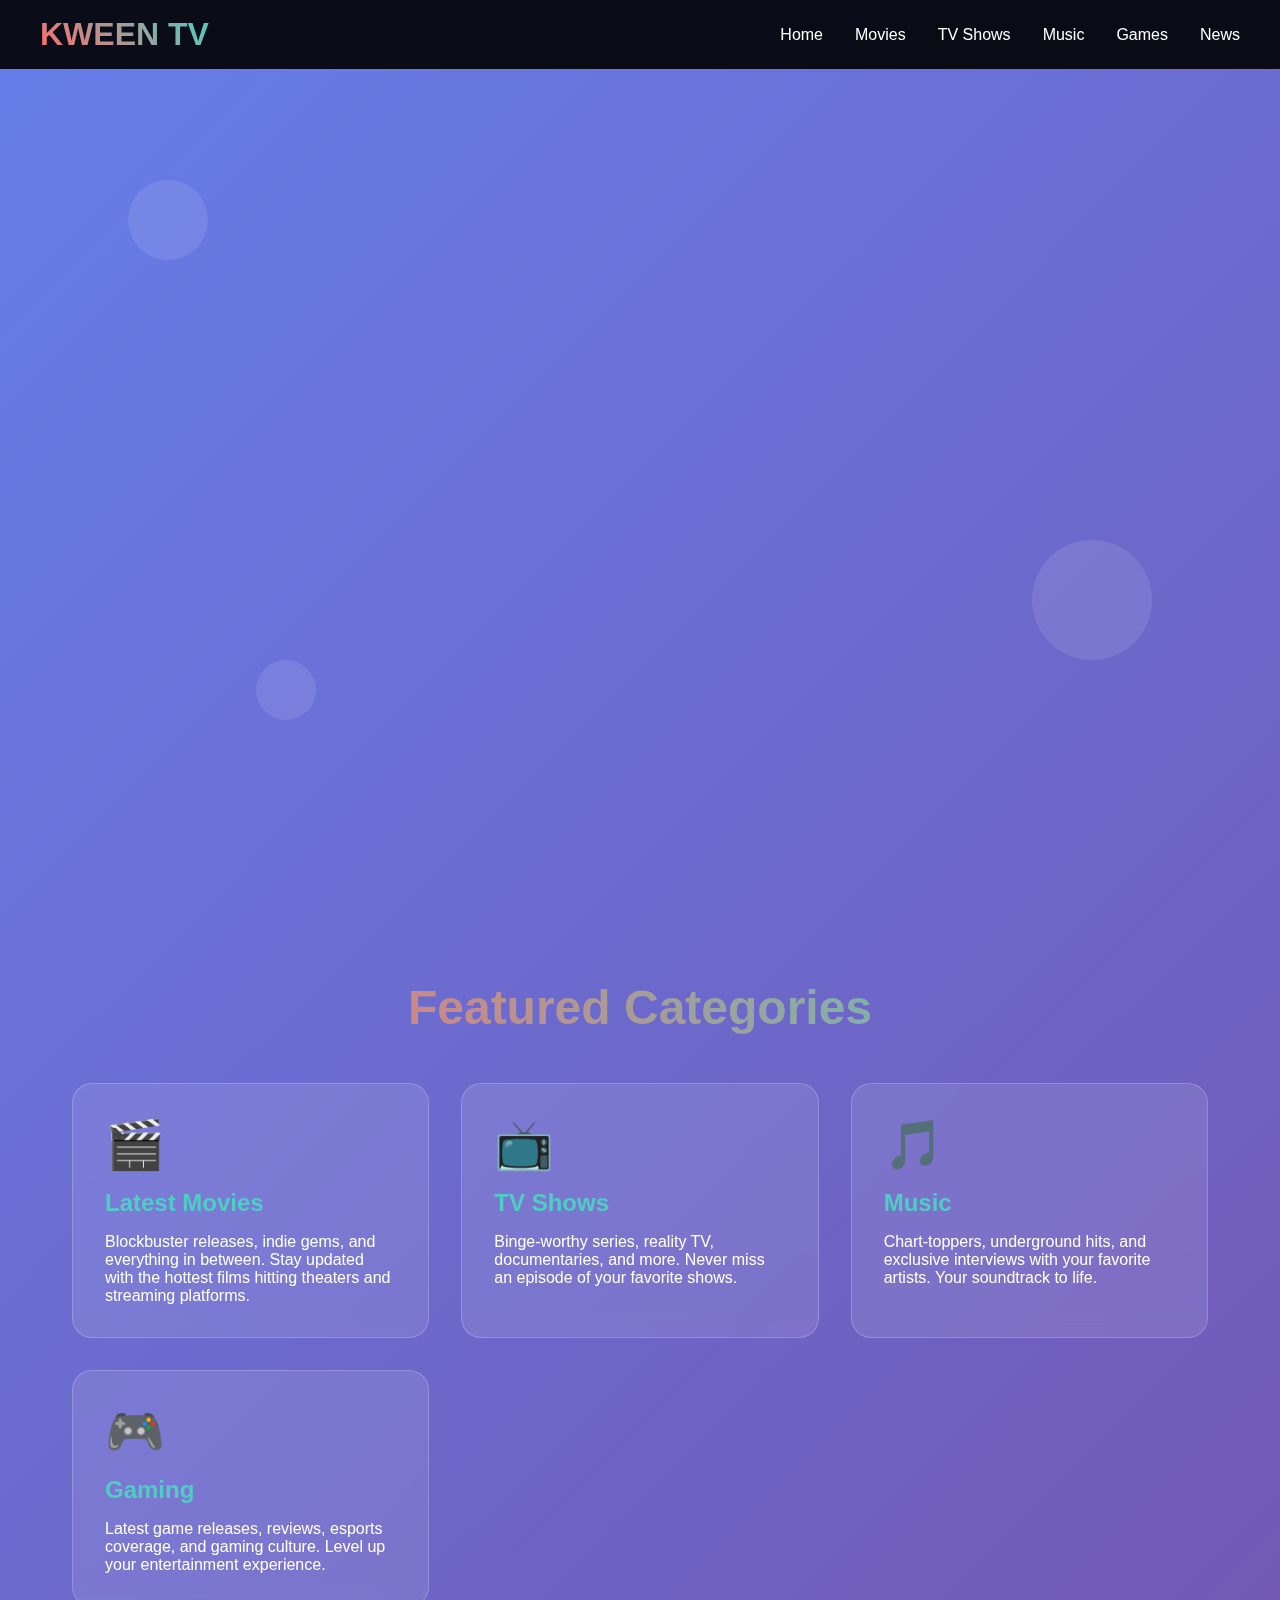
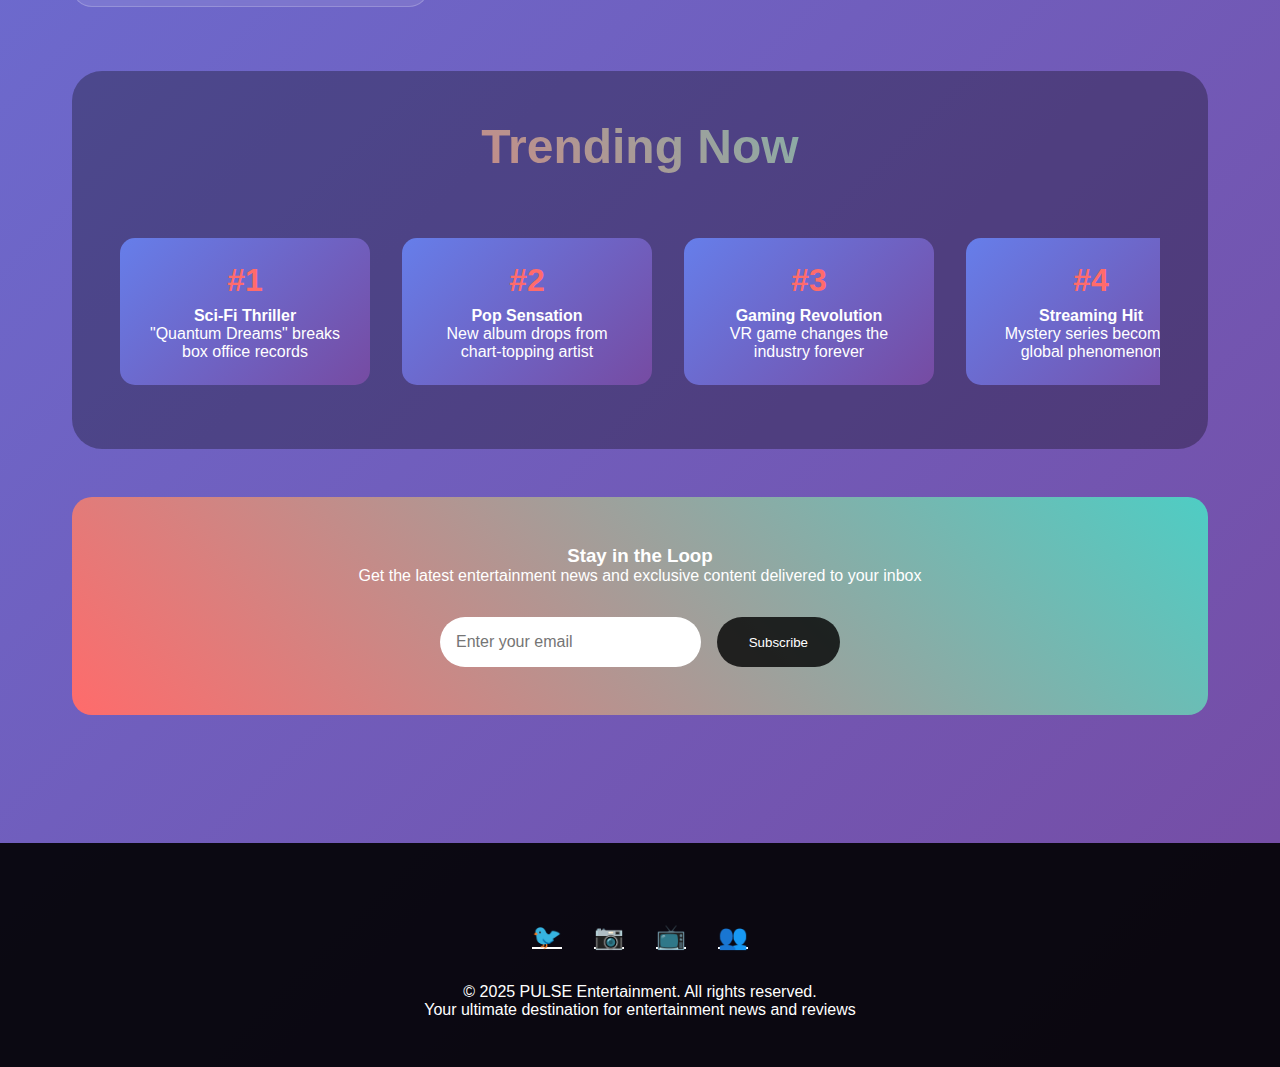
<file: index.html>
<!DOCTYPE html>
<html lang="en">
<head>
    <meta charset="UTF-8">
    <meta name="viewport" content="width=device-width, initial-scale=1.0">
    <title>KweenTv - Your Entertainment Hub</title>
    <meta name="description" content="Discover the latest movies, TV shows, music, and games all in one place.">
    <meta property="og:title" content="KweenTv - Your Entertainment Hub">
    <meta property="og:description" content="Discover the latest movies, TV shows, music, and games all in one place.">
    <meta property="og:type" content="website">
    <link rel="icon" href="favicon.ico">
    <link rel="stylesheet" href="styles.css">
</head>
<body>
    <header class="header">
        <nav class="nav" aria-label="Main navigation">
            <div class="logo">KWEEN TV</div>
            <ul class="nav-links">
                <li><a href="#home">Home</a></li>
                <li><a href="#movies">Movies</a></li>
                <li><a href="#tv">TV Shows</a></li>
                <li><a href="#music">Music</a></li>
                <li><a href="#games">Games</a></li>
                <li><a href="#news">News</a></li>
            </ul>
        </nav>
    </header>

    <section class="hero" id="home">
        <div class="floating-shapes" aria-hidden="true">
            <div class="shape"></div>
            <div class="shape"></div>
            <div class="shape"></div>
        </div>
        <div class="hero-content">
            <h1>Exclusive Infotainment Channel</h1>
            <p>Discover the latest movies, TV shows, music, and games all in one place</p>
            <a href="#featured" class="cta-button">Explore Now</a>
        </div>
    </section>

    <section class="content-section" id="featured">
        <h2 class="section-title">Featured Categories</h2>
        <div class="featured-grid">
            <div class="featured-card" tabindex="0" role="button" aria-pressed="false">
                <span class="card-icon" aria-hidden="true">🎬</span>
                <h3 class="card-title">Latest Movies</h3>
                <p>Blockbuster releases, indie gems, and everything in between. Stay updated with the hottest films hitting theaters and streaming platforms.</p>
            </div>
            <div class="featured-card" tabindex="0" role="button" aria-pressed="false">
                <span class="card-icon" aria-hidden="true">📺</span>
                <h3 class="card-title">TV Shows</h3>
                <p>Binge-worthy series, reality TV, documentaries, and more. Never miss an episode of your favorite shows.</p>
            </div>
            <div class="featured-card" tabindex="0" role="button" aria-pressed="false">
                <span class="card-icon" aria-hidden="true">🎵</span>
                <h3 class="card-title">Music</h3>
                <p>Chart-toppers, underground hits, and exclusive interviews with your favorite artists. Your soundtrack to life.</p>
            </div>
            <div class="featured-card" tabindex="0" role="button" aria-pressed="false">
                <span class="card-icon" aria-hidden="true">🎮</span>
                <h3 class="card-title">Gaming</h3>
                <p>Latest game releases, reviews, esports coverage, and gaming culture. Level up your entertainment experience.</p>
            </div>
        </div>

        <div class="trending-section">
            <h3 class="section-title">Trending Now</h3>
            <div class="trending-items">
                <div class="trending-item">
                    <div class="trending-number">#1</div>
                    <h4>Sci-Fi Thriller</h4>
                    <p>"Quantum Dreams" breaks box office records</p>
                </div>
                <div class="trending-item">
                    <div class="trending-number">#2</div>
                    <h4>Pop Sensation</h4>
                    <p>New album drops from chart-topping artist</p>
                </div>
                <div class="trending-item">
                    <div class="trending-number">#3</div>
                    <h4>Gaming Revolution</h4>
                    <p>VR game changes the industry forever</p>
                </div>
                <div class="trending-item">
                    <div class="trending-number">#4</div>
                    <h4>Streaming Hit</h4>
                    <p>Mystery series becomes global phenomenon</p>
                </div>
            </div>
        </div>

        <div class="newsletter">
            <h3>Stay in the Loop</h3>
            <p>Get the latest entertainment news and exclusive content delivered to your inbox</p>
            <form class="newsletter-input" id="newsletterForm" autocomplete="off">
                <input type="email" placeholder="Enter your email" id="emailInput" aria-label="Email address" required>
                <button type="submit">Subscribe</button>
            </form>
        </div>
    </section>

    <footer class="footer">
        <div class="social-links">
            <a href="#" data-platform="twitter" aria-label="Twitter">🐦</a>
            <a href="#" data-platform="instagram" aria-label="Instagram">📷</a>
            <a href="#" data-platform="youtube" aria-label="YouTube">📺</a>
            <a href="#" data-platform="facebook" aria-label="Facebook">👥</a>
        </div>
        <p>&copy; 2025 PULSE Entertainment. All rights reserved.</p>
        <p>Your ultimate destination for entertainment news and reviews</p>
    </footer>

    <script src="script.js"></script>
</body>
</html>
</file>
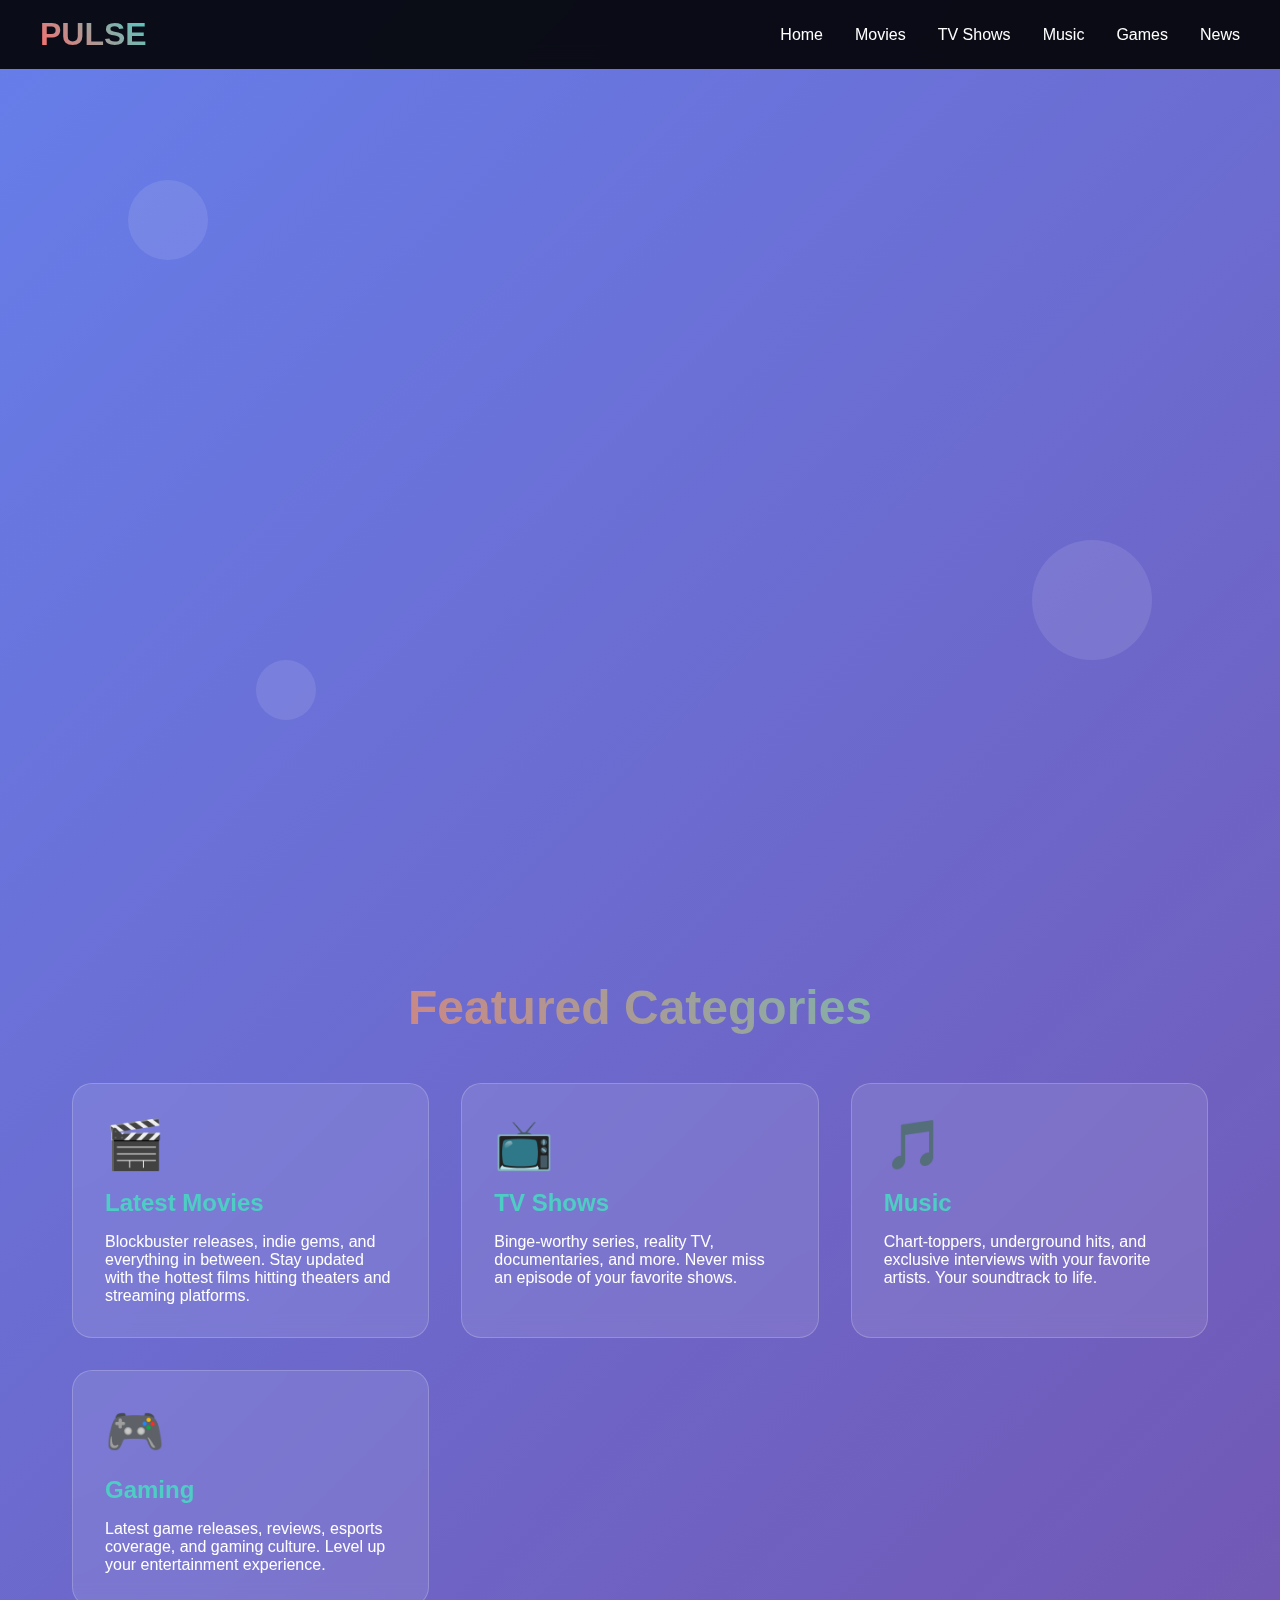
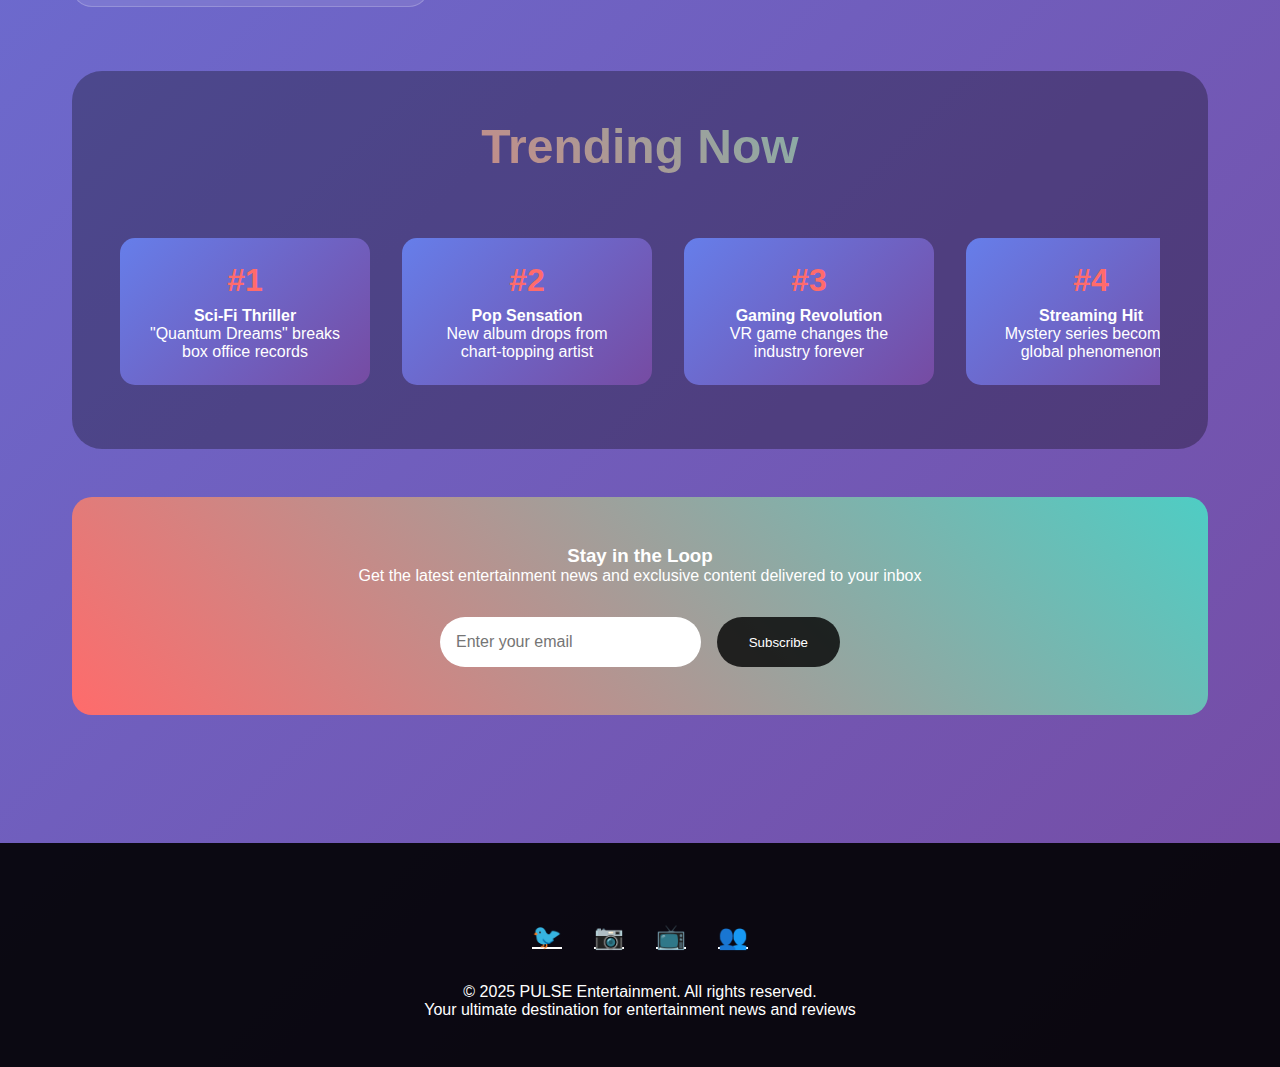
<file: entertainment_website.html>
<!DOCTYPE html>
<html lang="en">
<head>
    <meta charset="UTF-8">
    <meta name="viewport" content="width=device-width, initial-scale=1.0">
    <title>PULSE - Your Entertainment Hub</title>
    <style>
        * {
            margin: 0;
            padding: 0;
            box-sizing: border-box;
        }

        body {
            font-family: 'Arial', sans-serif;
            background: linear-gradient(135deg, #667eea 0%, #764ba2 100%);
            color: white;
            overflow-x: hidden;
        }

        .header {
            position: fixed;
            top: 0;
            width: 100%;
            background: rgba(0, 0, 0, 0.9);
            backdrop-filter: blur(10px);
            z-index: 1000;
            padding: 1rem 2rem;
            transition: all 0.3s ease;
        }

        .nav {
            display: flex;
            justify-content: space-between;
            align-items: center;
            max-width: 1200px;
            margin: 0 auto;
        }

        .logo {
            font-size: 2rem;
            font-weight: bold;
            background: linear-gradient(45deg, #ff6b6b, #4ecdc4);
            -webkit-background-clip: text;
            -webkit-text-fill-color: transparent;
            background-clip: text;
        }

        .nav-links {
            display: flex;
            list-style: none;
            gap: 2rem;
        }

        .nav-links a {
            color: white;
            text-decoration: none;
            transition: all 0.3s ease;
            position: relative;
        }

        .nav-links a:hover {
            color: #4ecdc4;
            transform: translateY(-2px);
        }

        .nav-links a::after {
            content: '';
            position: absolute;
            bottom: -5px;
            left: 0;
            width: 0;
            height: 2px;
            background: #4ecdc4;
            transition: width 0.3s ease;
        }

        .nav-links a:hover::after {
            width: 100%;
        }

        .hero {
            height: 100vh;
            display: flex;
            align-items: center;
            justify-content: center;
            text-align: center;
            position: relative;
            overflow: hidden;
        }

        .hero-content {
            z-index: 2;
            max-width: 800px;
            padding: 2rem;
        }

        .hero h1 {
            font-size: 4rem;
            margin-bottom: 1rem;
            opacity: 0;
            animation: fadeInUp 1s ease forwards;
        }

        .hero p {
            font-size: 1.5rem;
            margin-bottom: 2rem;
            opacity: 0;
            animation: fadeInUp 1s ease 0.3s forwards;
        }

        .cta-button {
            background: linear-gradient(45deg, #ff6b6b, #4ecdc4);
            border: none;
            padding: 1rem 2rem;
            font-size: 1.2rem;
            color: white;
            border-radius: 50px;
            cursor: pointer;
            transition: all 0.3s ease;
            opacity: 0;
            animation: fadeInUp 1s ease 0.6s forwards;
            text-decoration: none;
            display: inline-block;
        }

        .cta-button:hover {
            transform: translateY(-3px);
            box-shadow: 0 10px 30px rgba(0, 0, 0, 0.3);
        }

        .floating-shapes {
            position: absolute;
            top: 0;
            left: 0;
            width: 100%;
            height: 100%;
            overflow: hidden;
            z-index: 1;
        }

        .shape {
            position: absolute;
            background: rgba(255, 255, 255, 0.1);
            border-radius: 50%;
            animation: float 6s ease-in-out infinite;
        }

        .shape:nth-child(1) {
            width: 80px;
            height: 80px;
            top: 20%;
            left: 10%;
            animation-delay: 0s;
        }

        .shape:nth-child(2) {
            width: 120px;
            height: 120px;
            top: 60%;
            right: 10%;
            animation-delay: 2s;
        }

        .shape:nth-child(3) {
            width: 60px;
            height: 60px;
            bottom: 20%;
            left: 20%;
            animation-delay: 4s;
        }

        .content-section {
            padding: 5rem 2rem;
            max-width: 1200px;
            margin: 0 auto;
        }

        .section-title {
            font-size: 3rem;
            text-align: center;
            margin-bottom: 3rem;
            background: linear-gradient(45deg, #ff6b6b, #4ecdc4);
            -webkit-background-clip: text;
            -webkit-text-fill-color: transparent;
            background-clip: text;
        }

        .featured-grid {
            display: grid;
            grid-template-columns: repeat(auto-fit, minmax(300px, 1fr));
            gap: 2rem;
            margin-bottom: 4rem;
        }

        .featured-card {
            background: rgba(255, 255, 255, 0.1);
            backdrop-filter: blur(10px);
            border-radius: 20px;
            padding: 2rem;
            transition: all 0.3s ease;
            cursor: pointer;
            border: 1px solid rgba(255, 255, 255, 0.2);
        }

        .featured-card:hover {
            transform: translateY(-10px);
            box-shadow: 0 20px 40px rgba(0, 0, 0, 0.3);
            background: rgba(255, 255, 255, 0.15);
        }

        .card-icon {
            font-size: 3rem;
            margin-bottom: 1rem;
            display: block;
        }

        .card-title {
            font-size: 1.5rem;
            margin-bottom: 1rem;
            color: #4ecdc4;
        }

        .trending-section {
            background: rgba(0, 0, 0, 0.3);
            border-radius: 30px;
            padding: 3rem;
            margin: 3rem 0;
        }

        .trending-items {
            display: flex;
            overflow-x: auto;
            gap: 2rem;
            padding: 1rem 0;
        }

        .trending-item {
            min-width: 250px;
            background: linear-gradient(135deg, #667eea, #764ba2);
            border-radius: 15px;
            padding: 1.5rem;
            text-align: center;
            transition: all 0.3s ease;
        }

        .trending-item:hover {
            transform: scale(1.05);
        }

        .trending-number {
            font-size: 2rem;
            font-weight: bold;
            color: #ff6b6b;
            margin-bottom: 0.5rem;
        }

        .newsletter {
            background: linear-gradient(45deg, #ff6b6b, #4ecdc4);
            border-radius: 20px;
            padding: 3rem;
            text-align: center;
            margin: 3rem 0;
        }

        .newsletter-input {
            display: flex;
            gap: 1rem;
            max-width: 400px;
            margin: 2rem auto 0;
        }

        .newsletter-input input {
            flex: 1;
            padding: 1rem;
            border: none;
            border-radius: 25px;
            font-size: 1rem;
            outline: none;
        }

        .newsletter-input button {
            background: rgba(0, 0, 0, 0.8);
            color: white;
            border: none;
            padding: 1rem 2rem;
            border-radius: 25px;
            cursor: pointer;
            transition: all 0.3s ease;
        }

        .newsletter-input button:hover {
            background: black;
            transform: translateY(-2px);
        }

        .footer {
            background: rgba(0, 0, 0, 0.9);
            padding: 3rem 2rem;
            text-align: center;
        }

        .social-links {
            display: flex;
            justify-content: center;
            gap: 2rem;
            margin: 2rem 0;
        }

        .social-links a {
            color: white;
            font-size: 1.5rem;
            transition: all 0.3s ease;
        }

        .social-links a:hover {
            color: #4ecdc4;
            transform: translateY(-3px);
        }

        @keyframes fadeInUp {
            from {
                opacity: 0;
                transform: translateY(30px);
            }
            to {
                opacity: 1;
                transform: translateY(0);
            }
        }

        @keyframes float {
            0%, 100% {
                transform: translateY(0px);
            }
            50% {
                transform: translateY(-20px);
            }
        }

        @media (max-width: 768px) {
            .nav-links {
                display: none;
            }
            
            .hero h1 {
                font-size: 2.5rem;
            }
            
            .hero p {
                font-size: 1.2rem;
            }
            
            .newsletter-input {
                flex-direction: column;
            }
        }
    </style>
</head>
<body>
    <header class="header">
        <nav class="nav">
            <div class="logo">PULSE</div>
            <ul class="nav-links">
                <li><a href="#home">Home</a></li>
                <li><a href="#movies">Movies</a></li>
                <li><a href="#tv">TV Shows</a></li>
                <li><a href="#music">Music</a></li>
                <li><a href="#games">Games</a></li>
                <li><a href="#news">News</a></li>
            </ul>
        </nav>
    </header>

    <section class="hero" id="home">
        <div class="floating-shapes">
            <div class="shape"></div>
            <div class="shape"></div>
            <div class="shape"></div>
        </div>
        <div class="hero-content">
            <h1>Your Entertainment Universe</h1>
            <p>Discover the latest movies, TV shows, music, and games all in one place</p>
            <a href="#featured" class="cta-button">Explore Now</a>
        </div>
    </section>

    <section class="content-section" id="featured">
        <h2 class="section-title">Featured Categories</h2>
        <div class="featured-grid">
            <div class="featured-card" onclick="highlightCard(this)">
                <span class="card-icon">🎬</span>
                <h3 class="card-title">Latest Movies</h3>
                <p>Blockbuster releases, indie gems, and everything in between. Stay updated with the hottest films hitting theaters and streaming platforms.</p>
            </div>
            <div class="featured-card" onclick="highlightCard(this)">
                <span class="card-icon">📺</span>
                <h3 class="card-title">TV Shows</h3>
                <p>Binge-worthy series, reality TV, documentaries, and more. Never miss an episode of your favorite shows.</p>
            </div>
            <div class="featured-card" onclick="highlightCard(this)">
                <span class="card-icon">🎵</span>
                <h3 class="card-title">Music</h3>
                <p>Chart-toppers, underground hits, and exclusive interviews with your favorite artists. Your soundtrack to life.</p>
            </div>
            <div class="featured-card" onclick="highlightCard(this)">
                <span class="card-icon">🎮</span>
                <h3 class="card-title">Gaming</h3>
                <p>Latest game releases, reviews, esports coverage, and gaming culture. Level up your entertainment experience.</p>
            </div>
        </div>

        <div class="trending-section">
            <h3 class="section-title">Trending Now</h3>
            <div class="trending-items">
                <div class="trending-item">
                    <div class="trending-number">#1</div>
                    <h4>Sci-Fi Thriller</h4>
                    <p>"Quantum Dreams" breaks box office records</p>
                </div>
                <div class="trending-item">
                    <div class="trending-number">#2</div>
                    <h4>Pop Sensation</h4>
                    <p>New album drops from chart-topping artist</p>
                </div>
                <div class="trending-item">
                    <div class="trending-number">#3</div>
                    <h4>Gaming Revolution</h4>
                    <p>VR game changes the industry forever</p>
                </div>
                <div class="trending-item">
                    <div class="trending-number">#4</div>
                    <h4>Streaming Hit</h4>
                    <p>Mystery series becomes global phenomenon</p>
                </div>
            </div>
        </div>

        <div class="newsletter">
            <h3>Stay in the Loop</h3>
            <p>Get the latest entertainment news and exclusive content delivered to your inbox</p>
            <div class="newsletter-input">
                <input type="email" placeholder="Enter your email" id="emailInput">
                <button onclick="subscribe()">Subscribe</button>
            </div>
        </div>
    </section>

    <footer class="footer">
        <div class="social-links">
            <a href="#" onclick="socialInteraction('twitter')">🐦</a>
            <a href="#" onclick="socialInteraction('instagram')">📷</a>
            <a href="#" onclick="socialInteraction('youtube')">📺</a>
            <a href="#" onclick="socialInteraction('facebook')">👥</a>
        </div>
        <p>&copy; 2025 PULSE Entertainment. All rights reserved.</p>
        <p>Your ultimate destination for entertainment news and reviews</p>
    </footer>

    <script>
        // Smooth scrolling for navigation links
        document.querySelectorAll('a[href^="#"]').forEach(anchor => {
            anchor.addEventListener('click', function (e) {
                e.preventDefault();
                const target = document.querySelector(this.getAttribute('href'));
                if (target) {
                    target.scrollIntoView({
                        behavior: 'smooth',
                        block: 'start'
                    });
                }
            });
        });

        // Header background change on scroll
        window.addEventListener('scroll', () => {
            const header = document.querySelector('.header');
            if (window.scrollY > 100) {
                header.style.background = 'rgba(0, 0, 0, 0.95)';
            } else {
                header.style.background = 'rgba(0, 0, 0, 0.9)';
            }
        });

        // Card interaction
        function highlightCard(card) {
            // Remove previous highlights
            document.querySelectorAll('.featured-card').forEach(c => {
                c.style.background = 'rgba(255, 255, 255, 0.1)';
            });
            
            // Highlight clicked card
            card.style.background = 'rgba(255, 255, 255, 0.2)';
            
            // Add pulse effect
            card.style.animation = 'pulse 0.6s ease';
            setTimeout(() => {
                card.style.animation = '';
            }, 600);
        }

        // Newsletter subscription
        function subscribe() {
            const email = document.getElementById('emailInput').value;
            if (email && email.includes('@')) {
                alert('Thanks for subscribing! You\'ll receive the latest entertainment updates.');
                document.getElementById('emailInput').value = '';
            } else {
                alert('Please enter a valid email address.');
            }
        }

        // Social media interaction
        function socialInteraction(platform) {
            const messages = {
                twitter: 'Following PULSE on Twitter!',
                instagram: 'Check out PULSE on Instagram!',
                youtube: 'Subscribe to PULSE on YouTube!',
                facebook: 'Like PULSE on Facebook!'
            };
            alert(messages[platform]);
        }

        // Add pulse animation to CSS
        const style = document.createElement('style');
        style.textContent = `
            @keyframes pulse {
                0% { transform: scale(1); }
                50% { transform: scale(1.05); }
                100% { transform: scale(1); }
            }
        `;
        document.head.appendChild(style);

        // Parallax effect for floating shapes
        window.addEventListener('scroll', () => {
            const scrolled = window.pageYOffset;
            const shapes = document.querySelectorAll('.shape');
            shapes.forEach((shape, index) => {
                const speed = 0.5 + (index * 0.1);
                shape.style.transform = `translateY(${scrolled * speed}px)`;
            });
        });

        // Add random movement to trending items
        setInterval(() => {
            const items = document.querySelectorAll('.trending-item');
            items.forEach(item => {
                const randomDelay = Math.random() * 2;
                item.style.animationDelay = `${randomDelay}s`;
            });
        }, 5000);
    </script>
</body>
</html>
</file>
<file: styles.css>
* {
    margin: 0;
    padding: 0;
    box-sizing: border-box;
}

body {
    font-family: 'Arial', sans-serif;
    background: linear-gradient(135deg, #667eea 0%, #764ba2 100%);
    color: white;
    overflow-x: hidden;
}

.header {
    position: fixed;
    top: 0;
    width: 100%;
    background: rgba(0, 0, 0, 0.9);
    backdrop-filter: blur(10px);
    z-index: 1000;
    padding: 1rem 2rem;
    transition: all 0.3s ease;
}

.nav {
    display: flex;
    justify-content: space-between;
    align-items: center;
    max-width: 1200px;
    margin: 0 auto;
}

.logo {
    font-size: 2rem;
    font-weight: bold;
    background: linear-gradient(45deg, #ff6b6b, #4ecdc4);
    -webkit-background-clip: text;
    -webkit-text-fill-color: transparent;
    background-clip: text;
}

.nav-links {
    display: flex;
    list-style: none;
    gap: 2rem;
}

.nav-links a {
    color: white;
    text-decoration: none;
    transition: all 0.3s ease;
    position: relative;
}

.nav-links a:hover {
    color: #4ecdc4;
    transform: translateY(-2px);
}

.nav-links a::after {
    content: '';
    position: absolute;
    bottom: -5px;
    left: 0;
    width: 0;
    height: 2px;
    background: #4ecdc4;
    transition: width 0.3s ease;
}

.nav-links a:hover::after {
    width: 100%;
}

.hero {
    height: 100vh;
    display: flex;
    align-items: center;
    justify-content: center;
    text-align: center;
    position: relative;
    overflow: hidden;
}

.hero-content {
    z-index: 2;
    max-width: 800px;
    padding: 2rem;
}

.hero h1 {
    font-size: 4rem;
    margin-bottom: 1rem;
    opacity: 0;
    animation: fadeInUp 1s ease forwards;
}

.hero p {
    font-size: 1.5rem;
    margin-bottom: 2rem;
    opacity: 0;
    animation: fadeInUp 1s ease 0.3s forwards;
}

.cta-button {
    background: linear-gradient(45deg, #ff6b6b, #4ecdc4);
    border: none;
    padding: 1rem 2rem;
    font-size: 1.2rem;
    color: white;
    border-radius: 50px;
    cursor: pointer;
    transition: all 0.3s ease;
    opacity: 0;
    animation: fadeInUp 1s ease 0.6s forwards;
    text-decoration: none;
    display: inline-block;
}

.cta-button:hover {
    transform: translateY(-3px);
    box-shadow: 0 10px 30px rgba(0, 0, 0, 0.3);
}

.floating-shapes {
    position: absolute;
    top: 0;
    left: 0;
    width: 100%;
    height: 100%;
    overflow: hidden;
    z-index: 1;
}

.shape {
    position: absolute;
    background: rgba(255, 255, 255, 0.1);
    border-radius: 50%;
    animation: float 6s ease-in-out infinite;
}

.shape:nth-child(1) {
    width: 80px;
    height: 80px;
    top: 20%;
    left: 10%;
    animation-delay: 0s;
}

.shape:nth-child(2) {
    width: 120px;
    height: 120px;
    top: 60%;
    right: 10%;
    animation-delay: 2s;
}

.shape:nth-child(3) {
    width: 60px;
    height: 60px;
    bottom: 20%;
    left: 20%;
    animation-delay: 4s;
}

.content-section {
    padding: 5rem 2rem;
    max-width: 1200px;
    margin: 0 auto;
}

.section-title {
    font-size: 3rem;
    text-align: center;
    margin-bottom: 3rem;
    background: linear-gradient(45deg, #ff6b6b, #4ecdc4);
    -webkit-background-clip: text;
    -webkit-text-fill-color: transparent;
    background-clip: text;
}

.featured-grid {
    display: grid;
    grid-template-columns: repeat(auto-fit, minmax(300px, 1fr));
    gap: 2rem;
    margin-bottom: 4rem;
}

.featured-card {
    background: rgba(255, 255, 255, 0.1);
    backdrop-filter: blur(10px);
    border-radius: 20px;
    padding: 2rem;
    transition: all 0.3s ease;
    cursor: pointer;
    border: 1px solid rgba(255, 255, 255, 0.2);
}

.featured-card:hover {
    transform: translateY(-10px);
    box-shadow: 0 20px 40px rgba(0, 0, 0, 0.3);
    background: rgba(255, 255, 255, 0.15);
}

.card-icon {
    font-size: 3rem;
    margin-bottom: 1rem;
    display: block;
}

.card-title {
    font-size: 1.5rem;
    margin-bottom: 1rem;
    color: #4ecdc4;
}

.trending-section {
    background: rgba(0, 0, 0, 0.3);
    border-radius: 30px;
    padding: 3rem;
    margin: 3rem 0;
}

.trending-items {
    display: flex;
    overflow-x: auto;
    gap: 2rem;
    padding: 1rem 0;
}

.trending-item {
    min-width: 250px;
    background: linear-gradient(135deg, #667eea, #764ba2);
    border-radius: 15px;
    padding: 1.5rem;
    text-align: center;
    transition: all 0.3s ease;
}

.trending-item:hover {
    transform: scale(1.05);
}

.trending-number {
    font-size: 2rem;
    font-weight: bold;
    color: #ff6b6b;
    margin-bottom: 0.5rem;
}

.newsletter {
    background: linear-gradient(45deg, #ff6b6b, #4ecdc4);
    border-radius: 20px;
    padding: 3rem;
    text-align: center;
    margin: 3rem 0;
}

.newsletter-input {
    display: flex;
    gap: 1rem;
    max-width: 400px;
    margin: 2rem auto 0;
}

.newsletter-input input {
    flex: 1;
    padding: 1rem;
    border: none;
    border-radius: 25px;
    font-size: 1rem;
    outline: none;
}

.newsletter-input button {
    background: rgba(0, 0, 0, 0.8);
    color: white;
    border: none;
    padding: 1rem 2rem;
    border-radius: 25px;
    cursor: pointer;
    transition: all 0.3s ease;
}

.newsletter-input button:hover {
    background: black;
    transform: translateY(-2px);
}

.footer {
    background: rgba(0, 0, 0, 0.9);
    padding: 3rem 2rem;
    text-align: center;
}

.social-links {
    display: flex;
    justify-content: center;
    gap: 2rem;
    margin: 2rem 0;
}

.social-links a {
    color: white;
    font-size: 1.5rem;
    transition: all 0.3s ease;
}

.social-links a:hover {
    color: #4ecdc4;
    transform: translateY(-3px);
}

@keyframes fadeInUp {
    from {
        opacity: 0;
        transform: translateY(30px);
    }
    to {
        opacity: 1;
        transform: translateY(0);
    }
}

@keyframes float {
    0%, 100% {
        transform: translateY(0px);
    }
    50% {
        transform: translateY(-20px);
    }
}

@media (max-width: 768px) {
    .nav-links {
        display: none;
    }
    
    .hero h1 {
        font-size: 2.5rem;
    }
    
    .hero p {
        font-size: 1.2rem;
    }
    
    .newsletter-input {
        flex-direction: column;
    }
}
</file>
